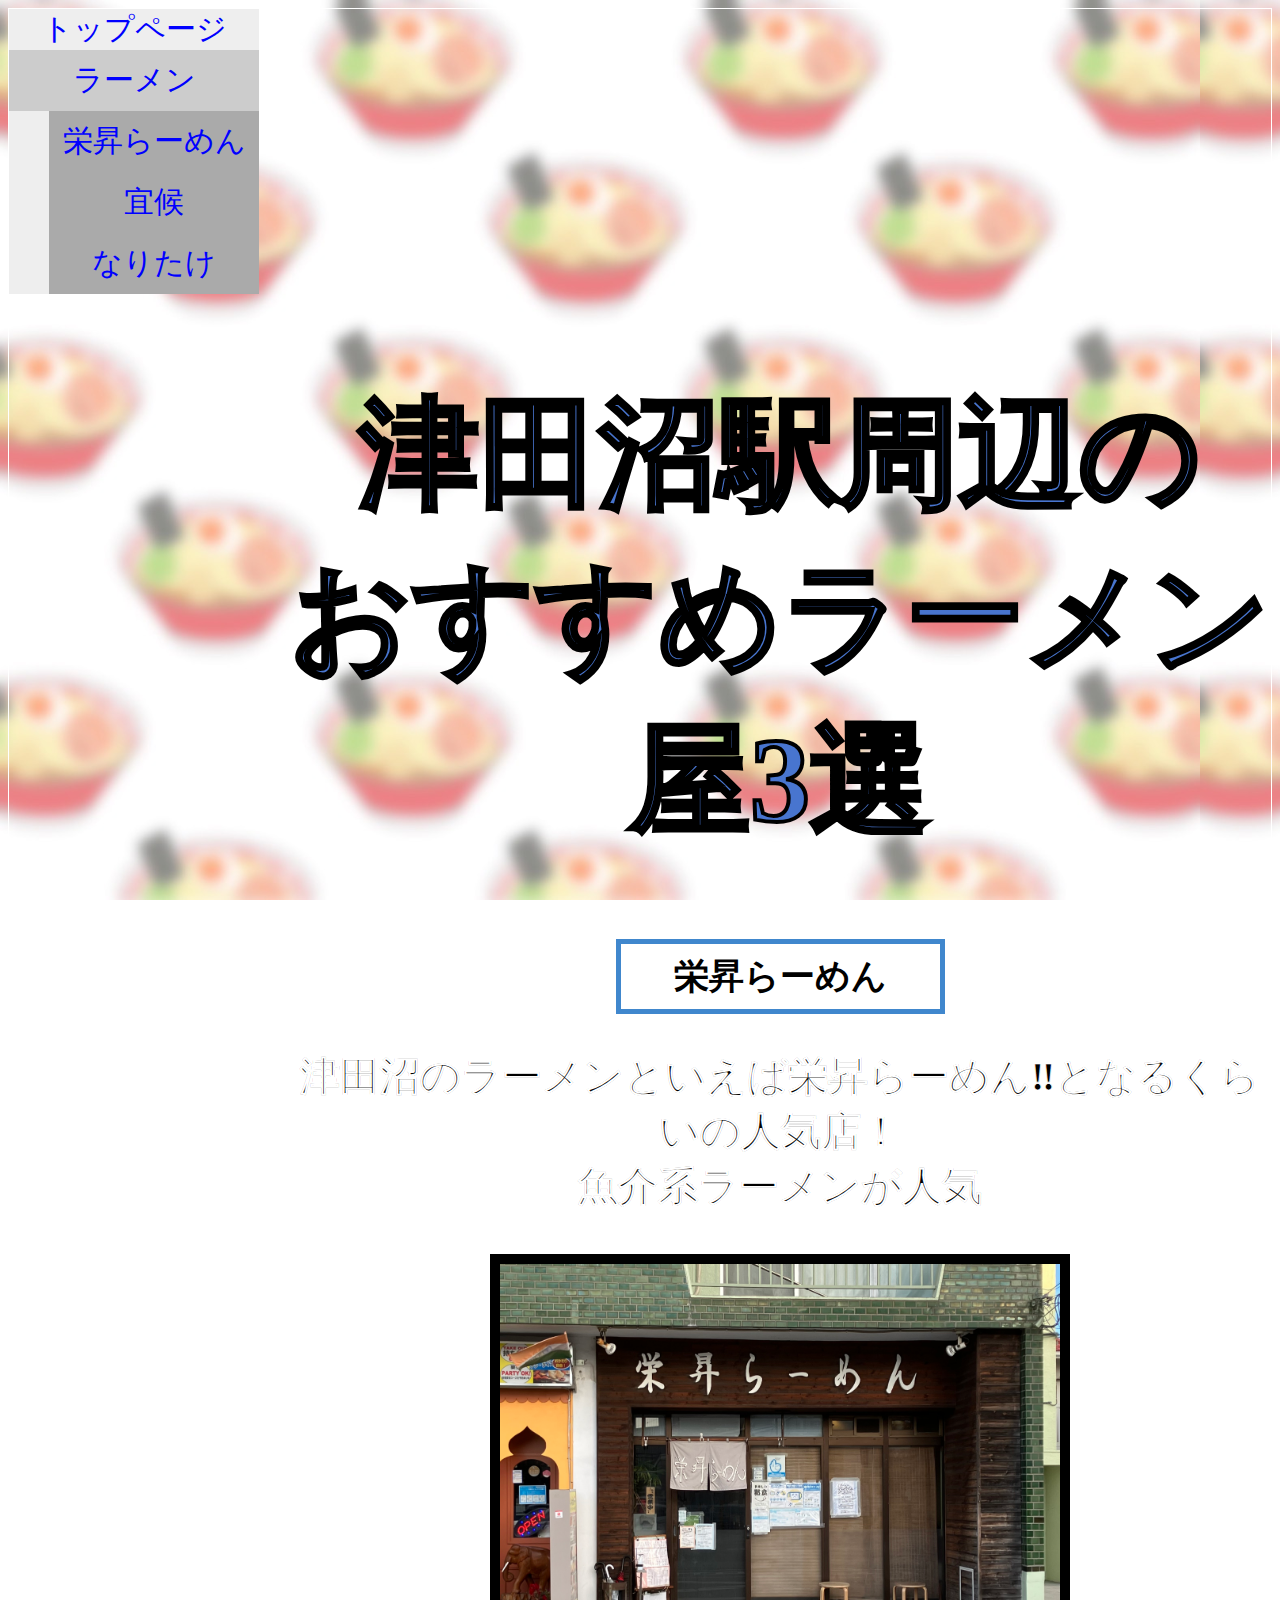
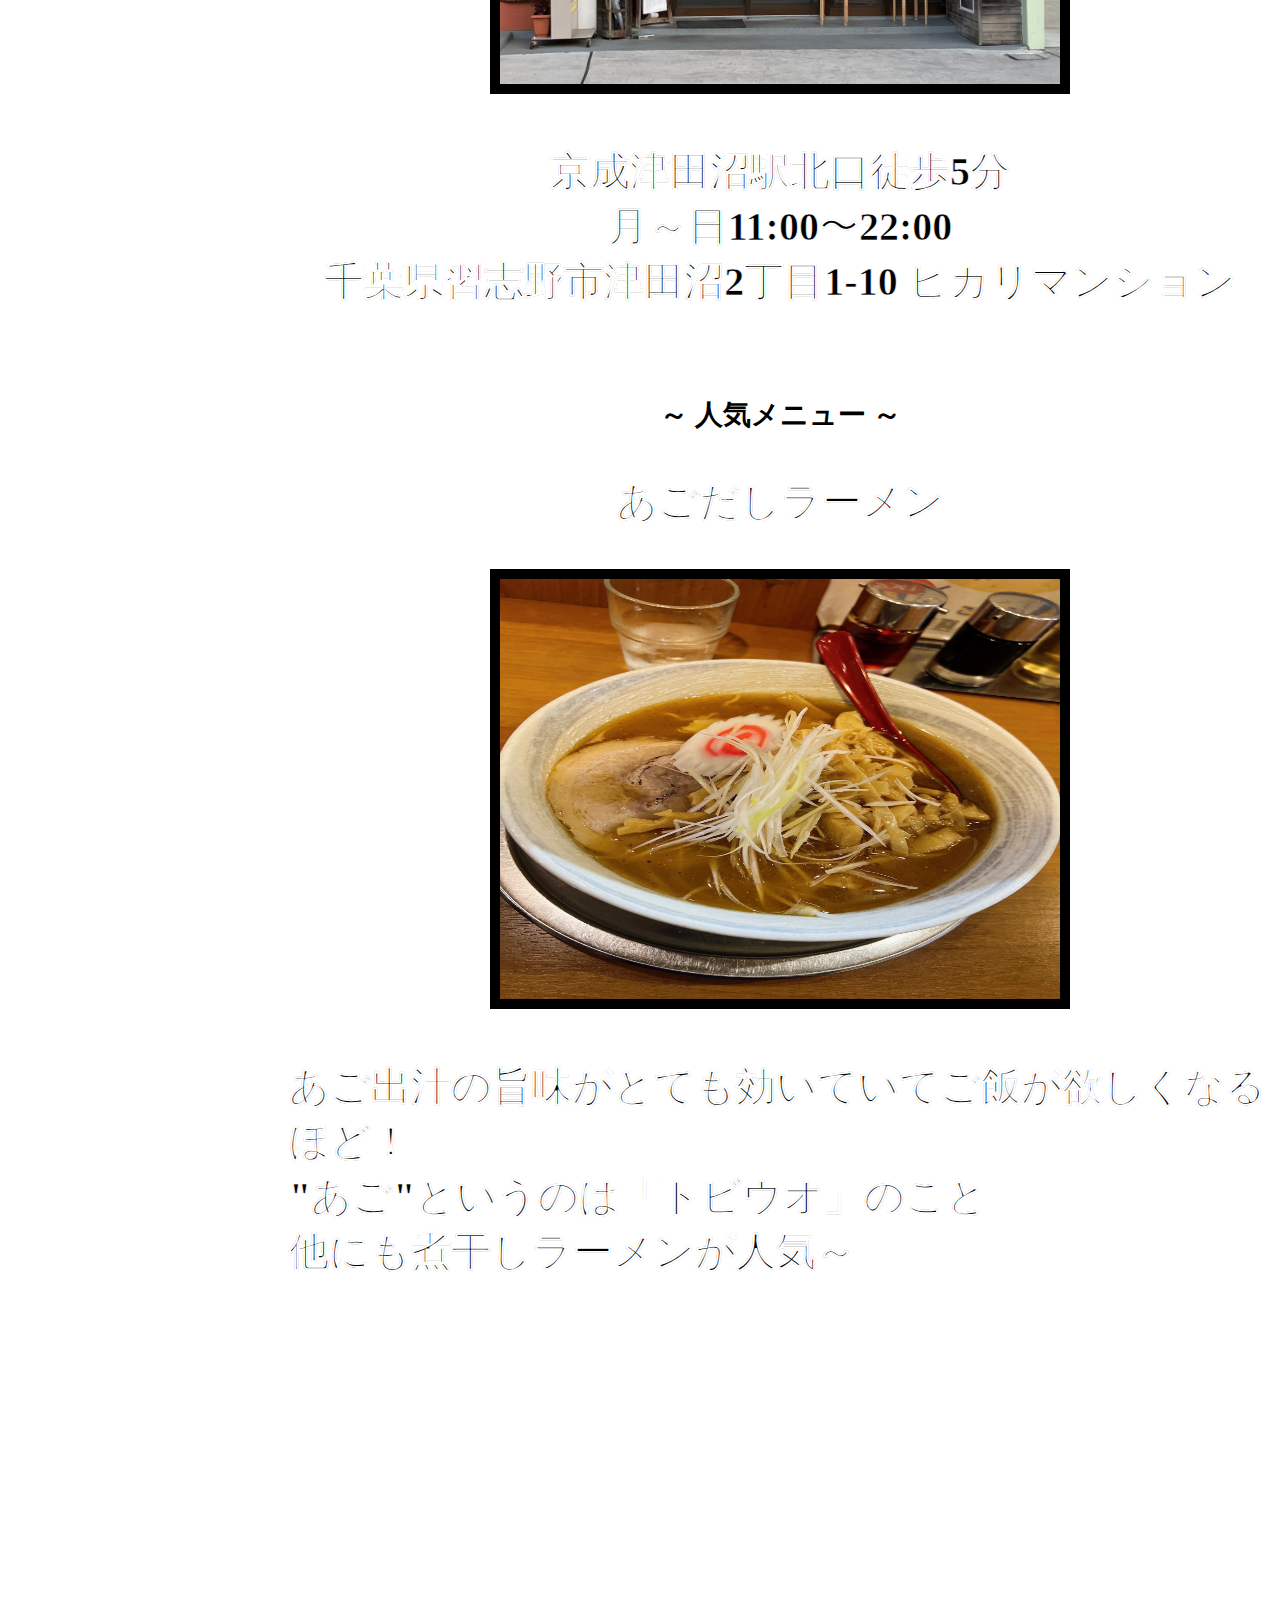
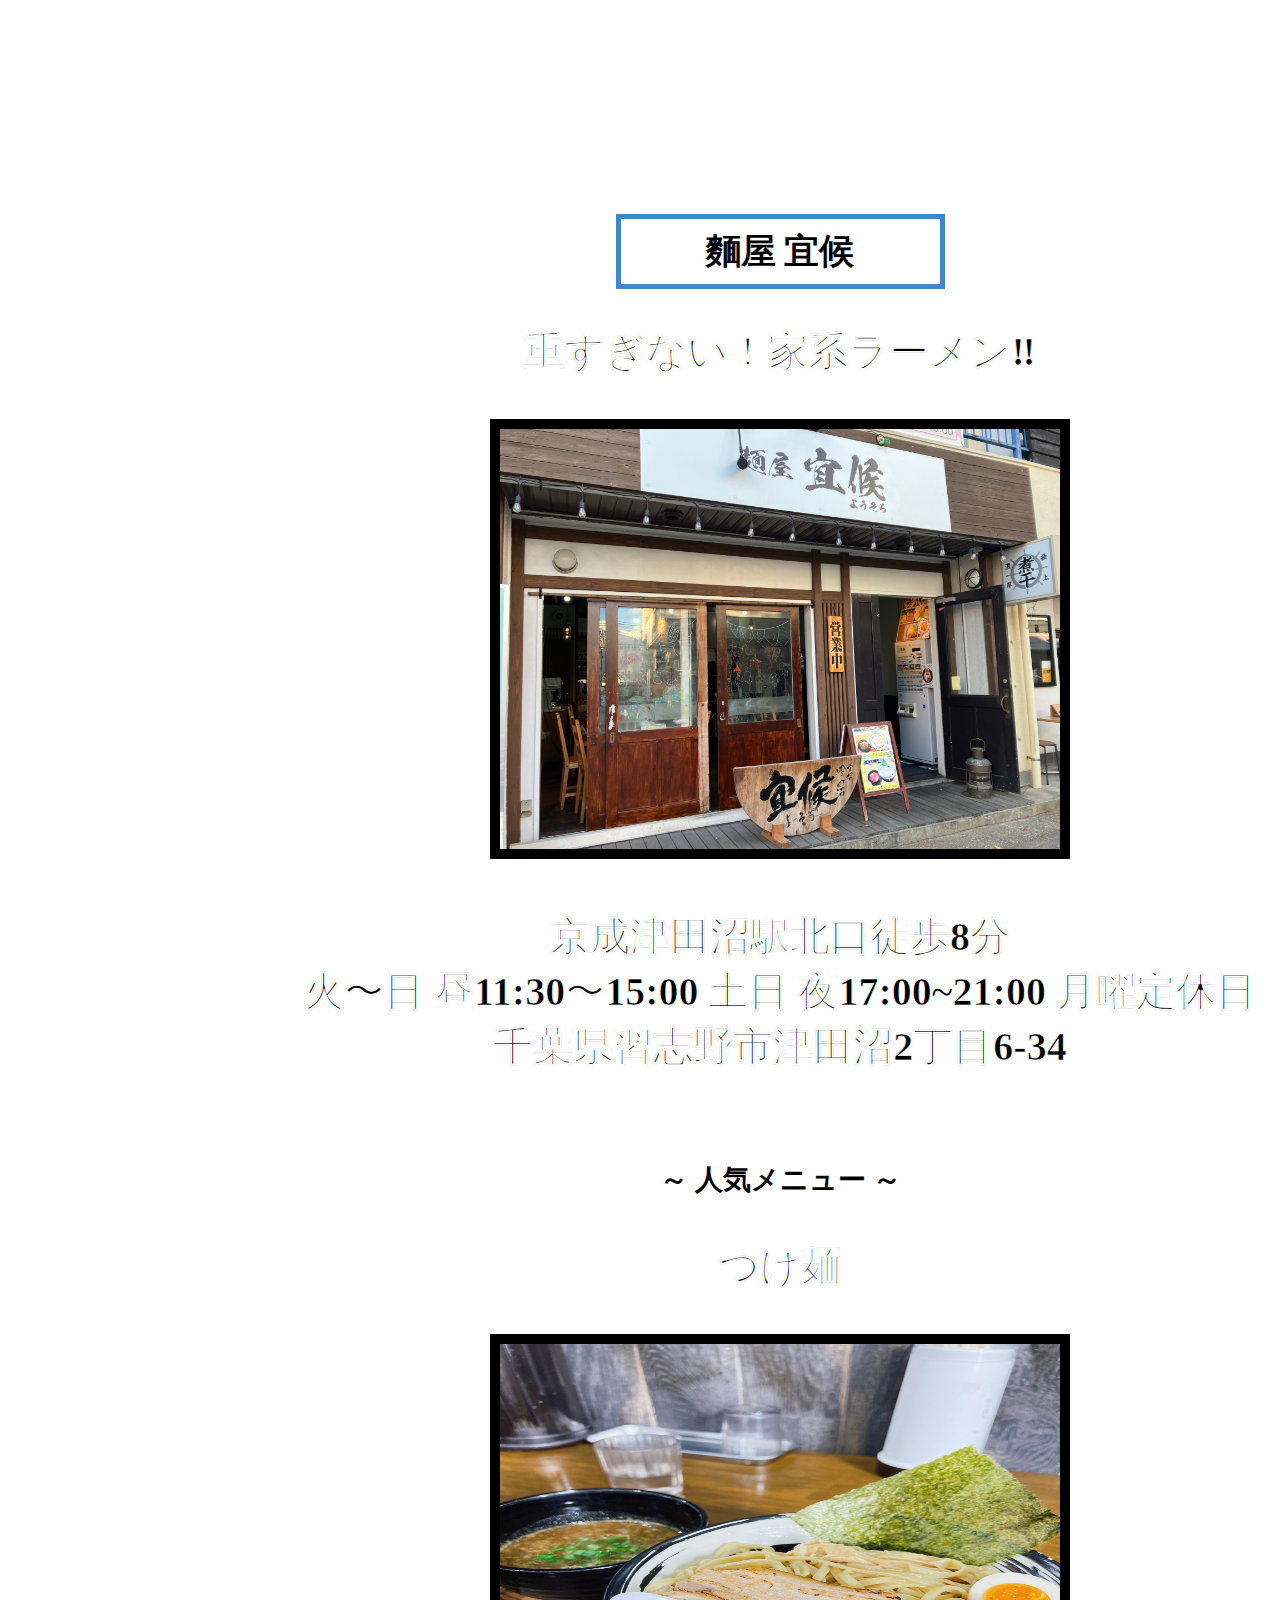
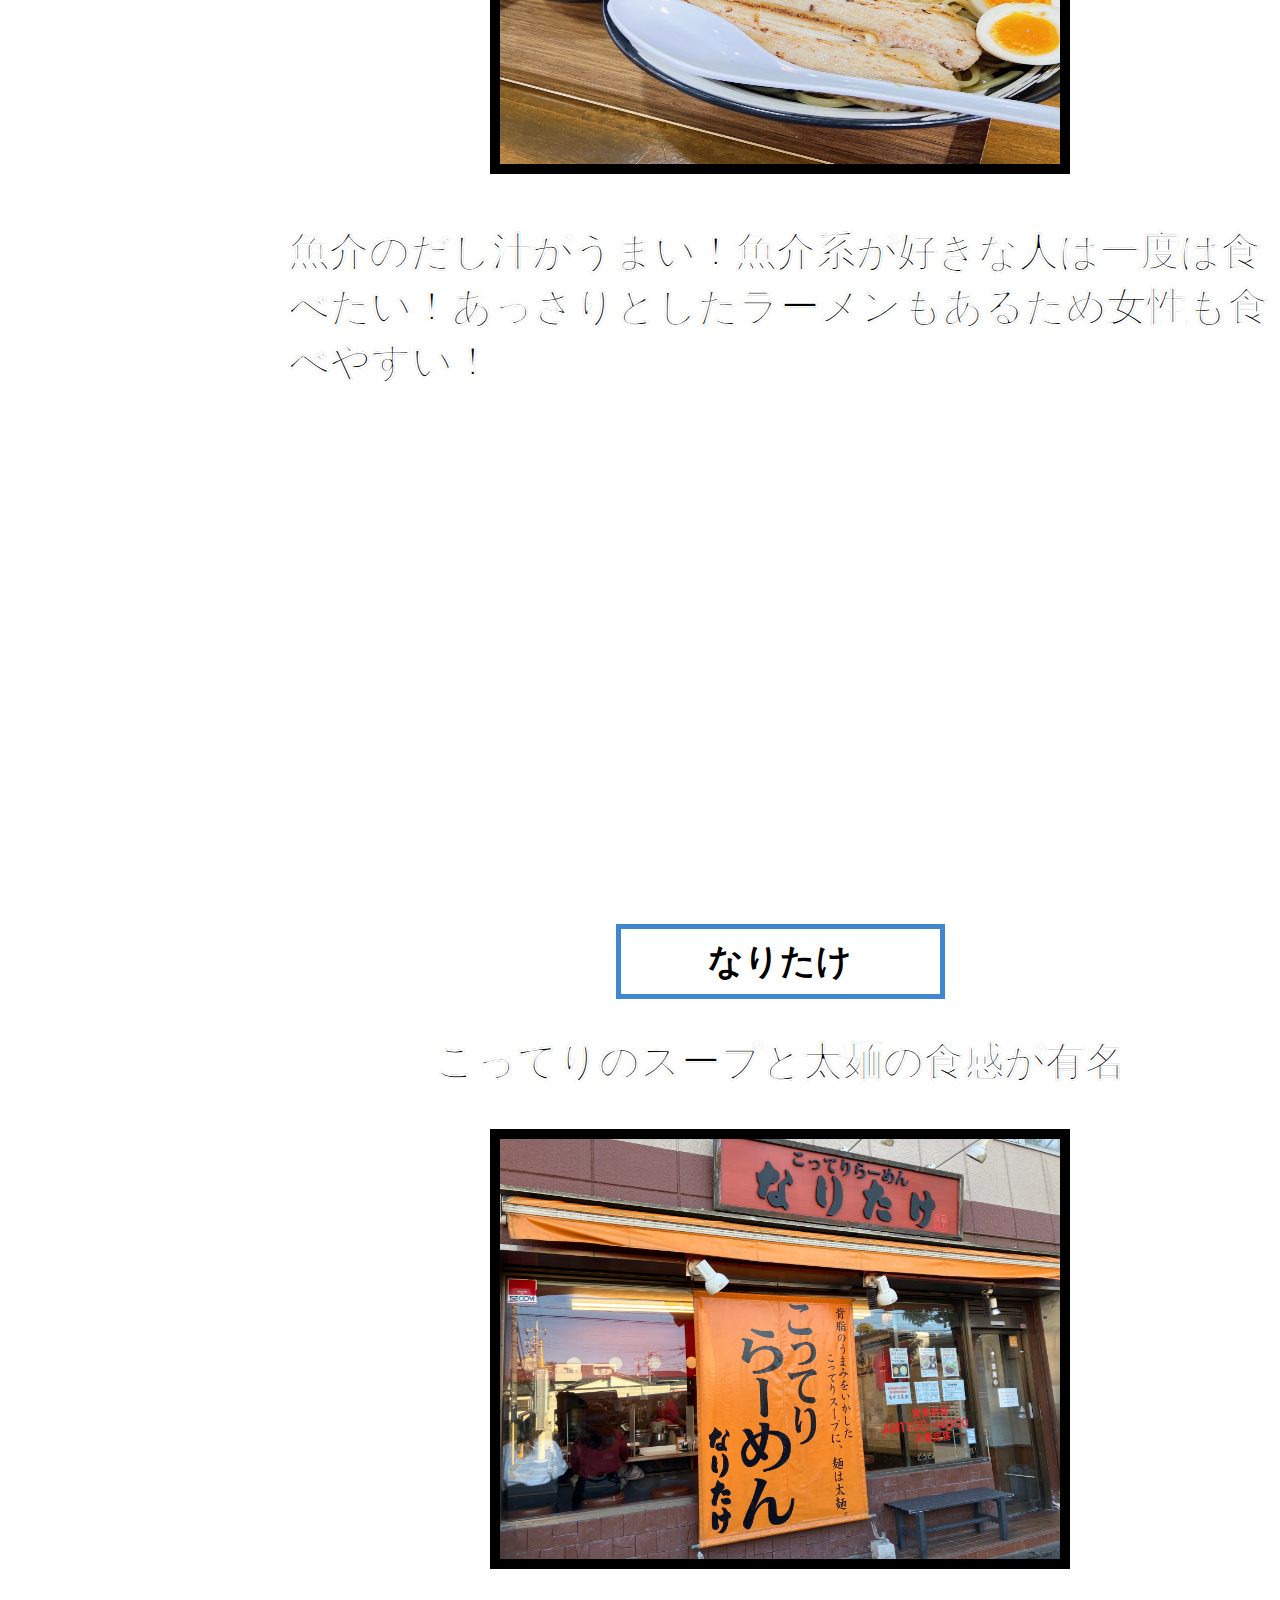
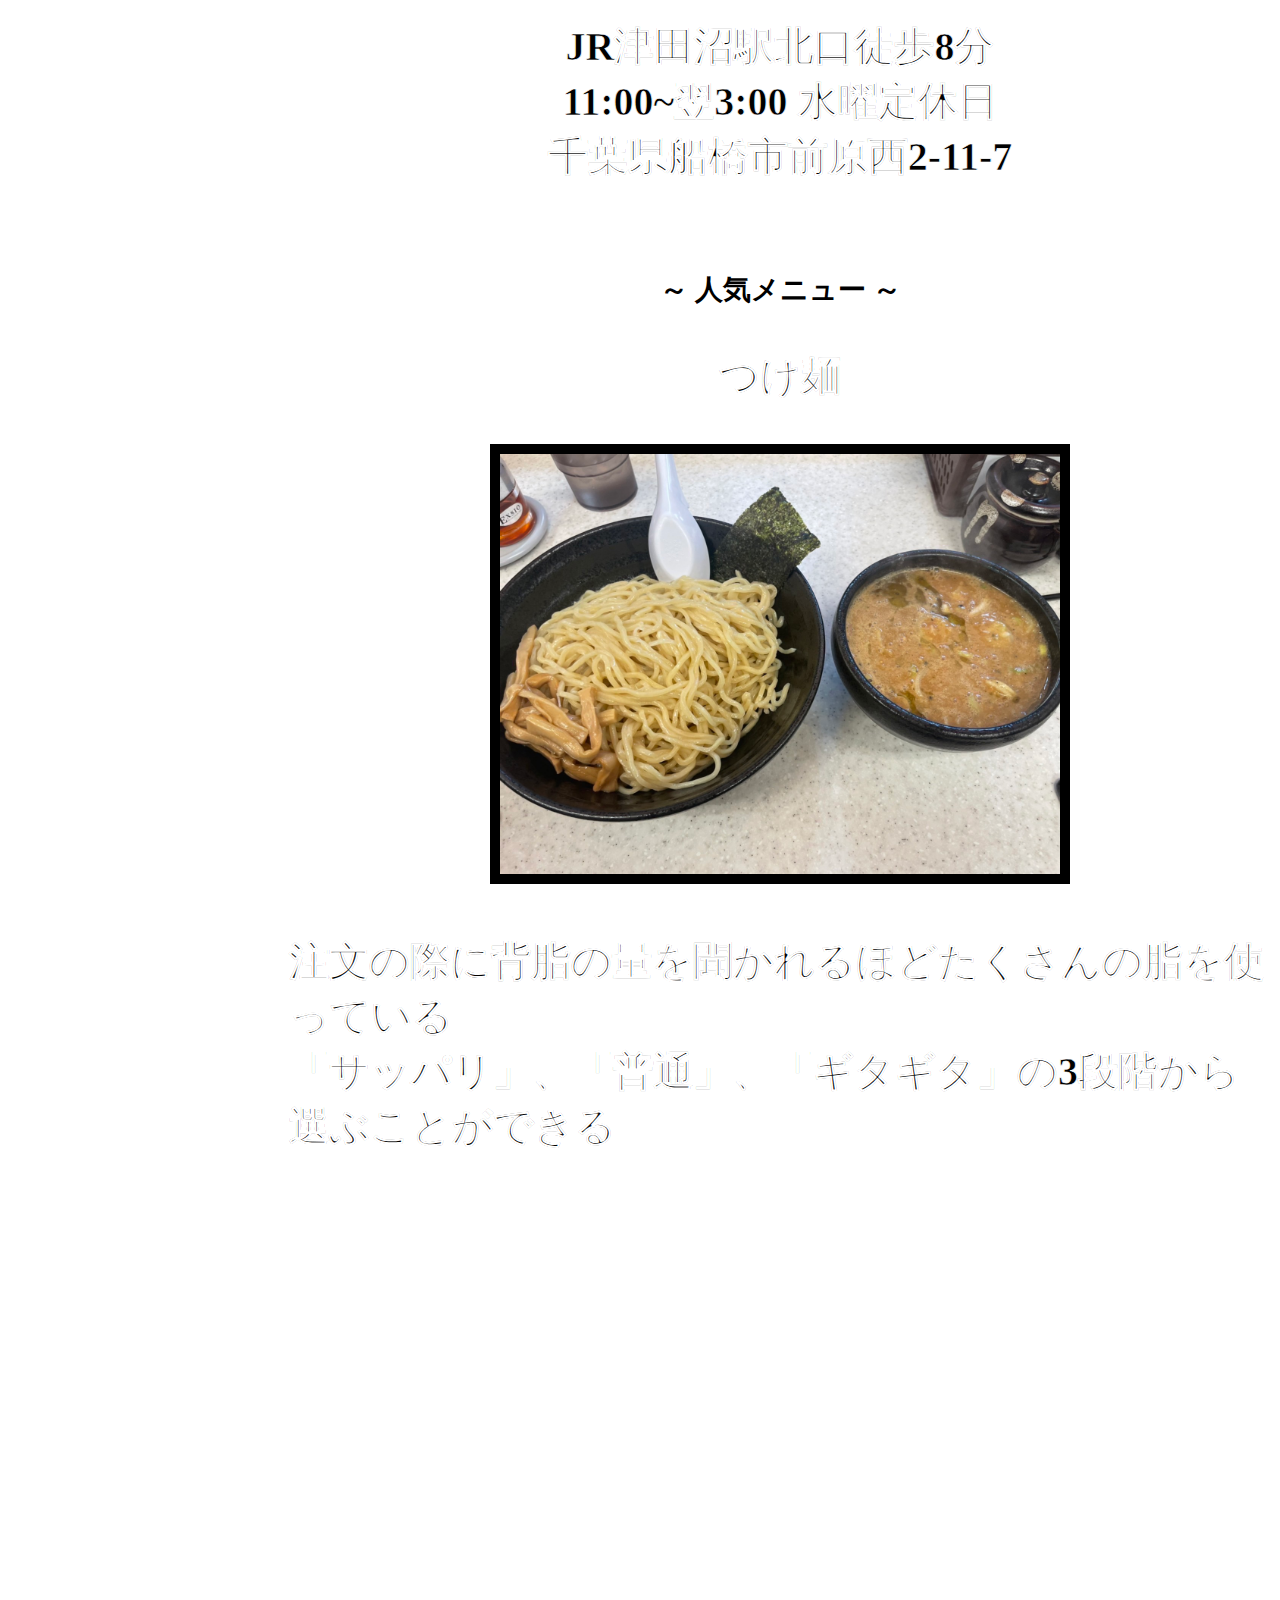
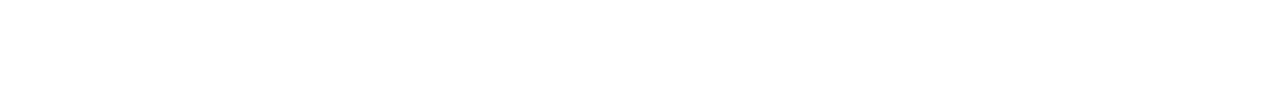
<file: htdocs/pmra-men.html>
<!DOCTYPE html>
<html lang="ja">
<head>
	<meta charset="utf-8">
	<title>ラーメン</title>
	<link rel="stylesheet" href="pmra-men.css">
</head>
<body>
	<ul class="sidebar">
			<a href="./index.html">トップページ</a>
		<li>
			<a href="./pmra-men.html">ラーメン</a>
			<ul>
				<li><a href="#eisyou.index">栄昇らーめん</a></li>
				<li><a href="#yousoro.index">宜候</a></li>
				<li><a href="#naritake.index">なりたけ</a></li>
			</ul>
		</li>
	</ul>
	<div class="co">
	<h1>津田沼駅周辺の<br>
		おすすめラーメン屋3選</h1>

	<a id="eisyou.index"></a>
	<h2>栄昇らーめん</h2>
	<p>津田沼のラーメンといえば栄昇らーめん‼となるくらいの人気店！<br>
		魚介系ラーメンが人気</p>
	<p><img src="hiromotoG/eisyou1.jpg" ></p>
	<p>京成津田沼駅北口徒歩5分<br>
		月～日11:00〜22:00<br>
		千葉県習志野市津田沼2丁目1-10 ヒカリマンション<br>
		<br>
		<h3>～ 人気メニュー ～</h3>
		<p>あごだしラーメン</p>
		<p><img src="hiromotoG/eisyou2.jpg" ></p>
		<div class="bun">
			あご出汁の旨味がとても効いていてご飯が欲しくなるほど！<br>
			"あご"というのは「トビウオ」のこと<br>
			他にも煮干しラーメンが人気～</div>	
		
	<p><iframe src="https://www.google.com/maps/embed?pb=!1m18!1m12!1m3!1d12962.757144452113!2d140.0130589911495!3d35.6846519846456!2m3!1f0!2f0!3f0!3m2!1i1024!2i768!4f13.1!3m3!1m2!1s0x60228028fda81c6f%3A0x1f7457aebf994e3d!2z5qCE5piH44KJ44O844KB44KT!5e0!3m2!1sja!2sjp!4v1669232427233!5m2!1sja!2sjp" width="600" height="450" style="border:0;" allowfullscreen=""  referrerpolicy="no-referrer-when-downgrade"></iframe></p>
	
	<a id="yousoro.index"></a>
	<h2>麵屋 宜候</h2>
	<p>重すぎない！家系ラーメン‼</p>
	<p><img src="hiromotoG/yousoro1.jpg"></p>
	<p>京成津田沼駅北口徒歩8分<br>
		火〜日 昼11:30〜15:00  土日 夜17:00~21:00  月曜定休日<br>
		千葉県習志野市津田沼2丁目6-34 <br>
		<br>
		<h3>～ 人気メニュー ～</h3>
		<p>つけ麺</p>
		<p><img src="hiromotoG/yousoro2.jpg"></p>
		<div class="bun">魚介のだし汁がうまい！魚介系が好きな人は一度は食べたい！あっさりとしたラーメンもあるため女性も食べやすい！<br>
		</div>	
		<p><iframe src="https://www.google.com/maps/embed?pb=!1m18!1m12!1m3!1d12962.552107722879!2d140.01323959115012!3d35.68591388464092!2m3!1f0!2f0!3f0!3m2!1i1024!2i768!4f13.1!3m3!1m2!1s0x60228147e0b74d35%3A0xe463f4d60021f275!2z6bq65bGLIOWunOWAmQ!5e0!3m2!1sja!2sjp!4v1669232543170!5m2!1sja!2sjp" width="600" height="450" style="border:0;" allowfullscreen=""  referrerpolicy="no-referrer-when-downgrade"></iframe></p>

	<a id="naritake.index"></a>
	<h2>なりたけ</h2>
	<p>こってりのスープと太麺の食感が有名</p>
	<p><img src="hiromotoG/naritake1.jpg"></p>
	<p>JR津田沼駅北口徒歩8分<br>
		11:00~翌3:00  水曜定休日<br>
		千葉県船橋市前原西2-11-7 <br>
		<br>
		<h3>～ 人気メニュー ～</h3>
		<p>つけ麺</p>
		<p><img src="hiromotoG/naritake2.jpg"></p>
		<div class="bun">注文の際に背脂の量を聞かれるほどたくさんの脂を使っている<br>
		「サッパリ」、「普通」、「ギタギタ」の3段階から選ぶことができる</div>

	<p><iframe src="https://www.google.com/maps/embed?pb=!1m18!1m12!1m3!1d12961.313889580713!2d140.0124506911536!3d35.69353368461269!2m3!1f0!2f0!3f0!3m2!1i1024!2i768!4f13.1!3m3!1m2!1s0x60228020ff9dc671%3A0xc7e9861ca72bdc70!2z44Gq44KK44Gf44GRIOa0peeUsOayvOW6lw!5e0!3m2!1sja!2sjp!4v1669232629109!5m2!1sja!2sjp" width="600" height="450" style="border:0;" allowfullscreen=""  referrerpolicy="no-referrer-when-downgrade"></iframe></p>
</div>

</body>
</html>
</file>
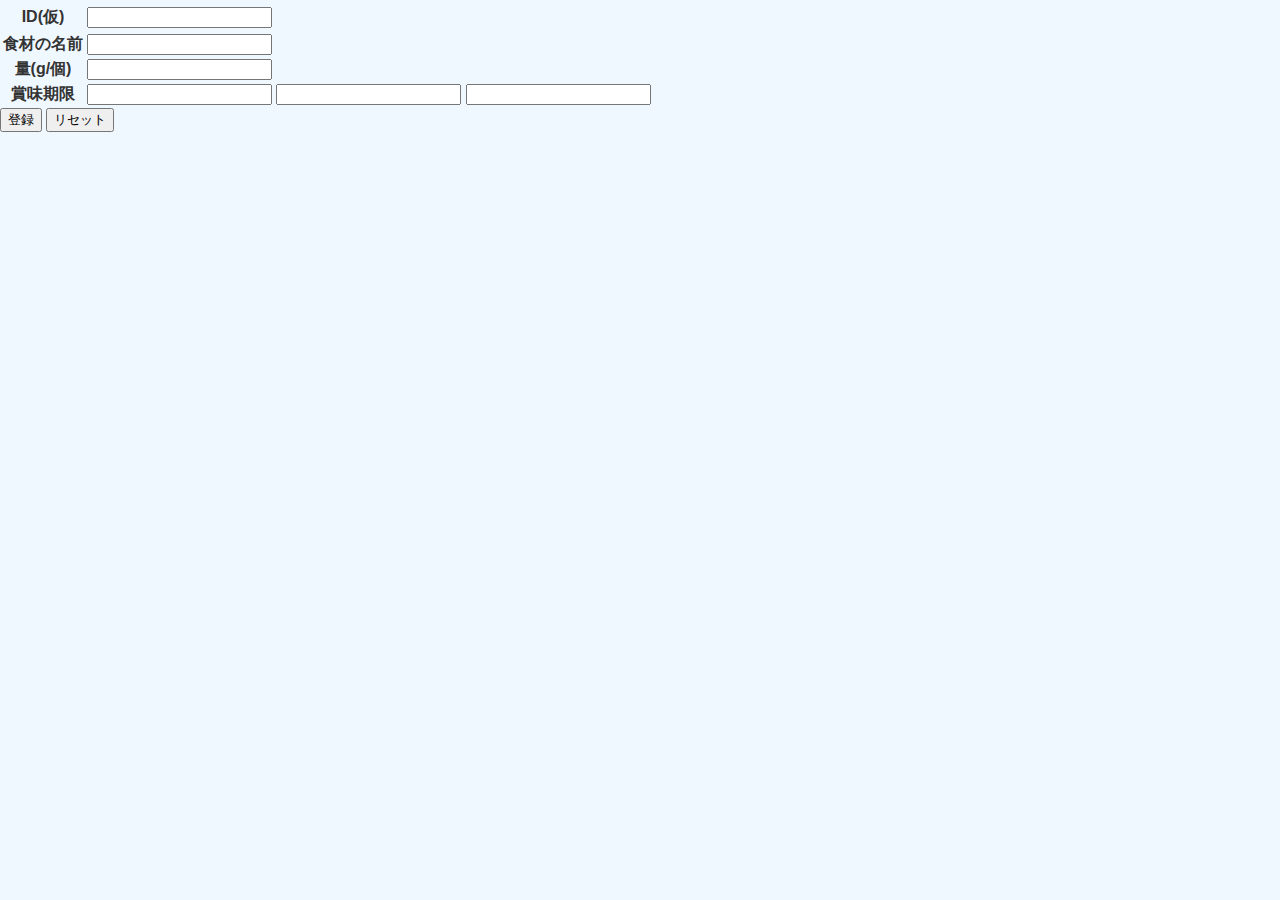
<file: htdocs/post.html>
<!DOCTYPE html>
<html lang="ja">
  <head>
    <meta charset="UTF-8" />
    <link rel='stylesheet' href='style.css' />
    <title>食材登録</title>
  </head>
  <body>

<form action="post.php" method="post">
  <table>
    <th>
    <tr>
      <th>ID(仮)</th>
      <td><input name="id" type="text"/></td>
    </tr>
    <tr>
    <tr>
      <th>食材の名前</th>
      <td><input name="name" type="text"/></td>
    </tr>
    <tr>
      <th>量(g/個)</th>
      <td><input name="g" type="text"/></td>
    </tr>
      <tr>
        <th>賞味期限</th>
        <td><input name="y" type="text"/>
            <input name="m" type="text"/>
            <input name="d" type="text"/></td>
      </tr>
  </table>
    <input type="submit" value="登録" />
    <input type="reset" value="リセット" />
    </form>
  </body>
</html>
</file>
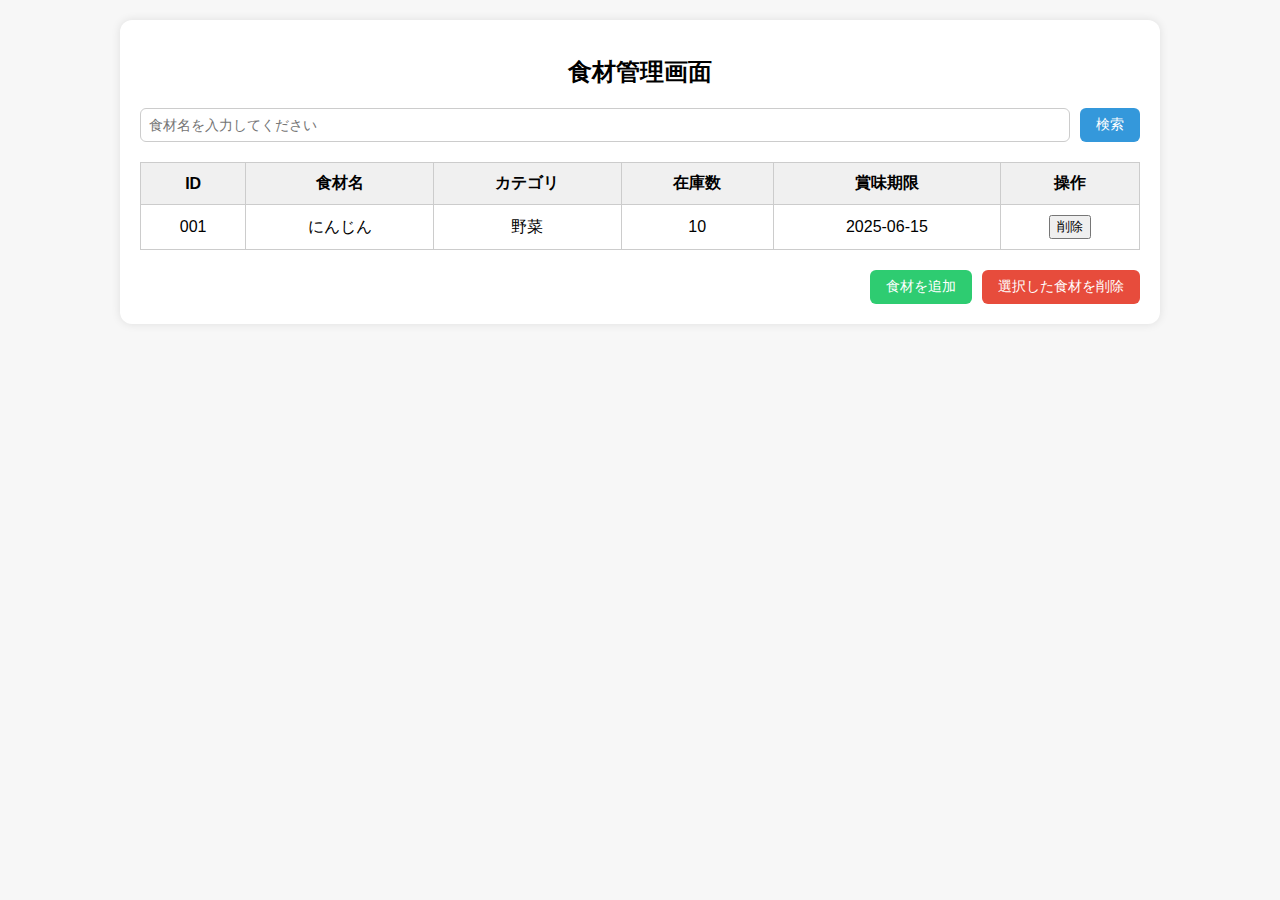
<file: htdocs/syokuzaigamen.html>
<!DOCTYPE html>
<html lang="ja">
<head>
  <meta charset="UTF-8" />
  <meta name="viewport" content="width=device-width, initial-scale=1.0" />
  <title>食材管理画面</title>
  <link rel="stylesheet" href="syokuzaigamen.css" />
</head>
<body>
  <div class="container">
    <h1>食材管理画面</h1>

    <!-- 検索フォーム -->
    <form class="search-form">
      <input type="text" placeholder="食材名を入力してください" />
      <button type="submit">検索</button>
    </form>

    <!-- 食材一覧テーブル -->
    <table class="food-table">
      <thead>
        <tr>
          <th>ID</th>
          <th>食材名</th>
          <th>カテゴリ</th>
          <th>在庫数</th>
          <th>賞味期限</th>
          <th>操作</th>
        </tr>
      </thead>
      <tbody>
        <tr>
          <td>001</td>
          <td>にんじん</td>
          <td>野菜</td>
          <td>10</td>
          <td>2025-06-15</td>
          <td><button class="delete">削除</button></td>
        </tr>
        <!-- 他の食材データもここに追加可能 -->
      </tbody>
    </table>

    <!-- 操作ボタン -->
    <div class="action-buttons">
      <button>食材を追加</button>
      <button class="delete">選択した食材を削除</button>
    </div>
  </div>
</body>
</html>
</file>
<file: htdocs/pmra-men.css>
@charset "utf-8";

p {
    color: black;
    font-size: 40px;
    text-align: center;
    font-weight: bold;
    -webkit-text-stroke-width: 0.7px;
    -webkit-text-stroke-color: white;
}

p > img{
     width: 560px;
     height: 420px;
     border: solid 10px;
}

a{
    color: blue;
   font-size: 30px;
   text-decoration: none;
}

div.bun{
    color: black;
     font-size: 40px;
     text-align: left;
     font-weight: bold;
     -webkit-text-stroke-width: 0.7px;
     -webkit-text-stroke-color: white;
 
 } 

h1{
    text-align: center;
    font-size: 120px;
    color: #4875cf;
    padding: 0;
    font-weight: bold;
    -webkit-text-stroke-width: 4px;
    -webkit-text-stroke-color: black;
}

h2 {
    margin-top: 40px;
    margin: auto;
    width: 280px;
    font-size: 35px;
    text-align: center;
    background: #fff;
    box-shadow: 0px 0px 0px 5px #4087cd;
    border: dashed 2px white;
    padding: 0.2em 0.5em;
}

h3{
    margin-top: 40px;
    margin: auto;
    width: 280px;
    font-size: 28px;
    text-align: center;
}

body{
    background-image:url('hiromotoG/haikei.copy.jpg');
    background-size:contain;
    background-attachment: fixed;
    border: 1px solid white;
}

.sidebar{
    padding: 0;
    margin: 0;
    font-size: 15px;
    width: 250px;
    height: 100%;
    position:sticky;
    top: 0;
    left: 0;
    background: #eee;
    text-align: center;
}

.sidebar ul{
    display: block;
}

.sidebar li{
    display: block;
}

.sidebar a{
    transition: 0.3s;
}

.sidebar a:hover {
    opacity: 0.7;
}

.sidebar > li > a{
    display: block;
    padding: 10px;
    background-color: #ccc;
}

.sidebar >li >ul a{
    padding: 10px;
    display: block;
    background-color: #aaa;
}

div.co{
    padding: 0 0 0 280px;
    margin: 0;

}
</file>
<file: htdocs/style.css>
/* style.css */
body {
    font-family: Arial, sans-serif;
    margin: 0;
    padding: 0;
    background-color: #f0f8ff;
    color: #333;
}

.header {
    background-color: #1e90ff;
    color: white;
    padding-top: 30px;
    text-align: center;
}

.header h1 {
    margin: 0;
    font-size: 2em;
}

.container {
    max-width: 800px;
    margin: 20px auto;
    padding: 20px;
    background-color: white;
    box-shadow: 0 0 10px rgba(0, 0, 0, 0.1);
    border-radius: 10px;
}
.containerbtn {
    max-width: 800px;
    margin: auto;
    background-color: #1e90ff;
    border-radius: 10px;
}

/* onebtnを右揃えにするための親コンテナを右揃えに */
.right-align {
    max-width: 800px;
    margin: auto;
    display: flex;
    justify-content: flex-end;
}

.title {
    font-size: 1.5em;
    margin-bottom: 20px;
    text-align: center;
}

.form-group {
    margin-bottom: 20px;
}

.form-group label {
    display: block;
    margin-bottom: 5px;
    font-weight: bold;
}

.form-group input[type="text"],
.form-group input[type="password"],
.form-group input[type="file"],
.form-group textarea {
    width: 100%;
    padding: 10px;
    box-sizing: border-box;
    border: 1px solid #ccc;
    border-radius: 5px;
}

.form-group input[type="file"] {
    padding: 3px;
}
/*ボタン*/
.buttons {
    display: flex;
    justify-content: space-around;
    margin-bottom: 20px;
}

.button {
    display: inline-block;
    padding: 10px 20px;
    font-size: 1em;
    color: white;
    background-color: #1e90ff;
    border: none;
    border-radius: 10px 10px 0px 0px;
    text-align: center;
    cursor: pointer;
    transition: background-color 0.3s ease;
}

.button:hover {
    background-color: #fff;
    color: #1e90ff;
}

.onebtn {
    display: inline-block;
    padding: 10px 20px;
    font-size: 1em;
    color: white;
    background-color: #1e90ff;
    border: none;
    border-radius: 10px 0px;
    text-align: center;
    cursor: pointer;
    transition: background-color 0.3s ease;
    margin-right: 10px; 
    margin-top: 10px; 
}

.onebtn:hover {
    background-color: #fff;
    color: #1e90ff;
}

.return-button {
    width: 50px;
    height: 30px;
    border-radius: 10%;
    border-color: #1e90ff;
    color: #1e90ff;
    background-color: #fff;
    margin-top: 15px;
    margin-left: 15px;
    
}

.return-button:hover {
    background-color: #fff;
    color: #1e90ff;
}

/* メニューボタンのスタイル */
.menu-button {
    display: none;
    background-color: #fff;
    color: #1e90ff;
    border: none;
    padding: 5px 5px;
    font-size: 1em;
    border-radius: 5px;
    cursor: pointer;
    position: absolute;
    right: 20px;
    top: 15px;
}

.menu-button:hover {
    background-color: #fff;
    color: #1e90ff;
}

/* 600px以下の画面サイズでのスタイル */
@media (max-width: 600px) {
    .buttons {
        display: none;
        flex-direction: column;
        align-items: flex-start;
        position: absolute;
        background-color: rgba(30, 144, 255, 0.9); /* 透明度を上げる */
        top: 60px;
        right: 20px;
        width: auto;
        border-radius: 5px;
        box-shadow: 0 0 10px rgba(0, 0, 0, 0.1);
    }

    .buttons.show {
        display: flex;
    }

    .menu-button {
        display: inline-block;
    }

    .buttons .button {
        margin: 5px 0;
        width: 100%;
    }

    .header h1 {
        text-align: left; /* 左揃えにする */
        padding-left: 20px; /* 左側に余白を追加 */
        font-size: 1.5em; /* 文字サイズを小さくする */
    }

    .menu-buttons .button {
        background-color: rgba(30, 144, 255, 0.9); /* 透明度を上げる */
    }
}

.menu-buttons .button:hover {
    color: white; /* ホバー時の文字色を白に固定 */
}

.grid-container {
    display: grid;
    grid-template-columns: repeat(auto-fill, minmax(200px, 1fr));
    gap: 20px;
}

.checkboxNot {
    width: 20px;  /* サイズを大きくする */
    height: 20px;  /* サイズを大きくする */
}

.book-item,
.book-itemNot {
    border: 1px solid #ddd;
    border-radius: 5px;
    overflow: hidden;
    box-shadow: 0 0 10px rgba(0, 0, 0, 0.1);
}

.book-item img,
.book-itemNot img {
    width: 100%;
    height: auto;
}

.book-item-title,
.book-item-titleNot {
    padding: 10px;
    background-color: #1e90ff;
    color: white;
    text-align: center;
    font-weight: bold;
    border-radius: 0 0 5px 5px;
}

.book-item a {
    text-decoration: none; /* アンダーラインを削除 */
    color: inherit; /* 親の色を継承 */
}

.book-item-titleNot {
    background-color: #ff4500;
}

.error {
    color: red;
    margin-bottom: 20px;
}

.conditions {
    margin-bottom: 20px;
    font-size: 0.9em;
    color: #555;
}

textarea {
    width: 100%;
    height: 100px;
    padding: 10px;
    border: 1px solid #ccc;
    border-radius: 5px;
    box-sizing: border-box;
    resize: vertical;
}

/* Navbar styles */
.navbar {
    overflow: hidden;
    background-color: #333;
}

.navbar a {
    float: left;
    display: block;
    color: #f2f2f2;
    text-align: center;
    padding: 14px 16px;
    text-decoration: none;
}

.navbar a:hover {
    background-color: #ddd;
    color: black;
}

/* Responsive styles */
@media (max-width: 600px) {
    .form-group input[type="text"],
    .form-group input[type="password"],
    .form-group input[type="file"],
    .form-group textarea {
        width: 100%;
    }

    .grid-container {
        grid-template-columns: repeat(auto-fill, minmax(150px, 1fr));
    }
}
/* 画像の比率を維持しつつ最大幅と最大高さを設定 */
.responsive-img {
    max-width: 100%;
    max-height: 80vh; /* ビューポートの高さの80% */
    height: auto;
    width: auto;
}

/* 画像を中央揃えにするためのスタイル */
.center-img {
    display: block;
    margin-left: auto;
    margin-right: auto;
}

/* pタグを中央揃えにするスタイル */
p {
    text-align: center;
}

/* スタイルの追加 */
.btn-container {
    display: flex;
    flex-direction: column;
    align-items: center;
    justify-content: center;
    height: calc(100vh - 100px); /* ヘッダーの高さを差し引いた高さ */
    text-align: center;
    background-image: url('../images/pop.webp'); /* 背景画像の相対パスを指定 */
    background-size: cover;
    background-position: center;
    position: relative;
    padding: 20px;
    border-radius: 10px;
    box-shadow: 0 0 10px rgba(0, 0, 0, 0.1);
}

.middle{
    margin-top: 20px;
}

.btnreaf {
    margin-bottom: 10px; /* ボタン間のスペースを追加 */
    background-color: #fff; /* 背景色に透明度を追加 */
    color: #6fe0e4;
    font-weight: bold;
    border: solid #000 5px; 
    padding: 30px 30px;
    font-size: 1em;
    border-radius: 70% 0%;
    cursor: pointer;
    transition: background-color 0.3s ease;
}

.btnreaf:hover {
    background-color: #6fe0e4;
    color:#fff;
}



/* メディアクエリの追加（必要に応じて） */
@media (max-width: 600px) {
    .btn-container {
        height: calc(100vh - 80px); /* ヘッダーの高さを差し引いた高さを調整 */
    }
}
</file>
<file: htdocs/syokuzaigamen.css>
/* 全体レイアウト */
body {
  font-family: Arial, sans-serif;
  background-color: #f7f7f7;
  margin: 20px;
  padding: 0;
}

/* コンテナ */
.container {
  max-width: 1000px;
  margin: 0 auto;
  background-color: #fff;
  padding: 20px;
  border-radius: 12px;
  box-shadow: 0 0 10px rgba(0, 0, 0, 0.1);
}

/* タイトル */
h1 {
  font-size: 24px;
  margin-bottom: 20px;
  text-align: center;
}

/* 検索フォーム */
.search-form {
  display: flex;
  justify-content: space-between;
  margin-bottom: 20px;
}

.search-form input[type="text"] {
  flex-grow: 1;
  padding: 8px;
  font-size: 14px;
  border: 1px solid #ccc;
  border-radius: 6px;
}

.search-form button {
  margin-left: 10px;
  padding: 8px 16px;
  font-size: 14px;
  background-color: #3498db;
  color: white;
  border: none;
  border-radius: 6px;
  cursor: pointer;
}

.search-form button:hover {
  background-color: #2980b9;
}

/* 食材一覧テーブル */
.food-table {
  width: 100%;
  border-collapse: collapse;
}

.food-table th,
.food-table td {
  border: 1px solid #ccc;
  padding: 10px;
  text-align: center;
}

.food-table th {
  background-color: #f0f0f0;
}

/* 操作ボタン */
.action-buttons {
  margin-top: 20px;
  display: flex;
  justify-content: flex-end;
  gap: 10px;
}

.action-buttons button {
  padding: 8px 16px;
  font-size: 14px;
  border-radius: 6px;
  border: none;
  background-color: #2ecc71;
  color: white;
  cursor: pointer;
}

.action-buttons button.delete {
  background-color: #e74c3c;
}

.action-buttons button:hover {
  opacity: 0.9;
}
</file>
